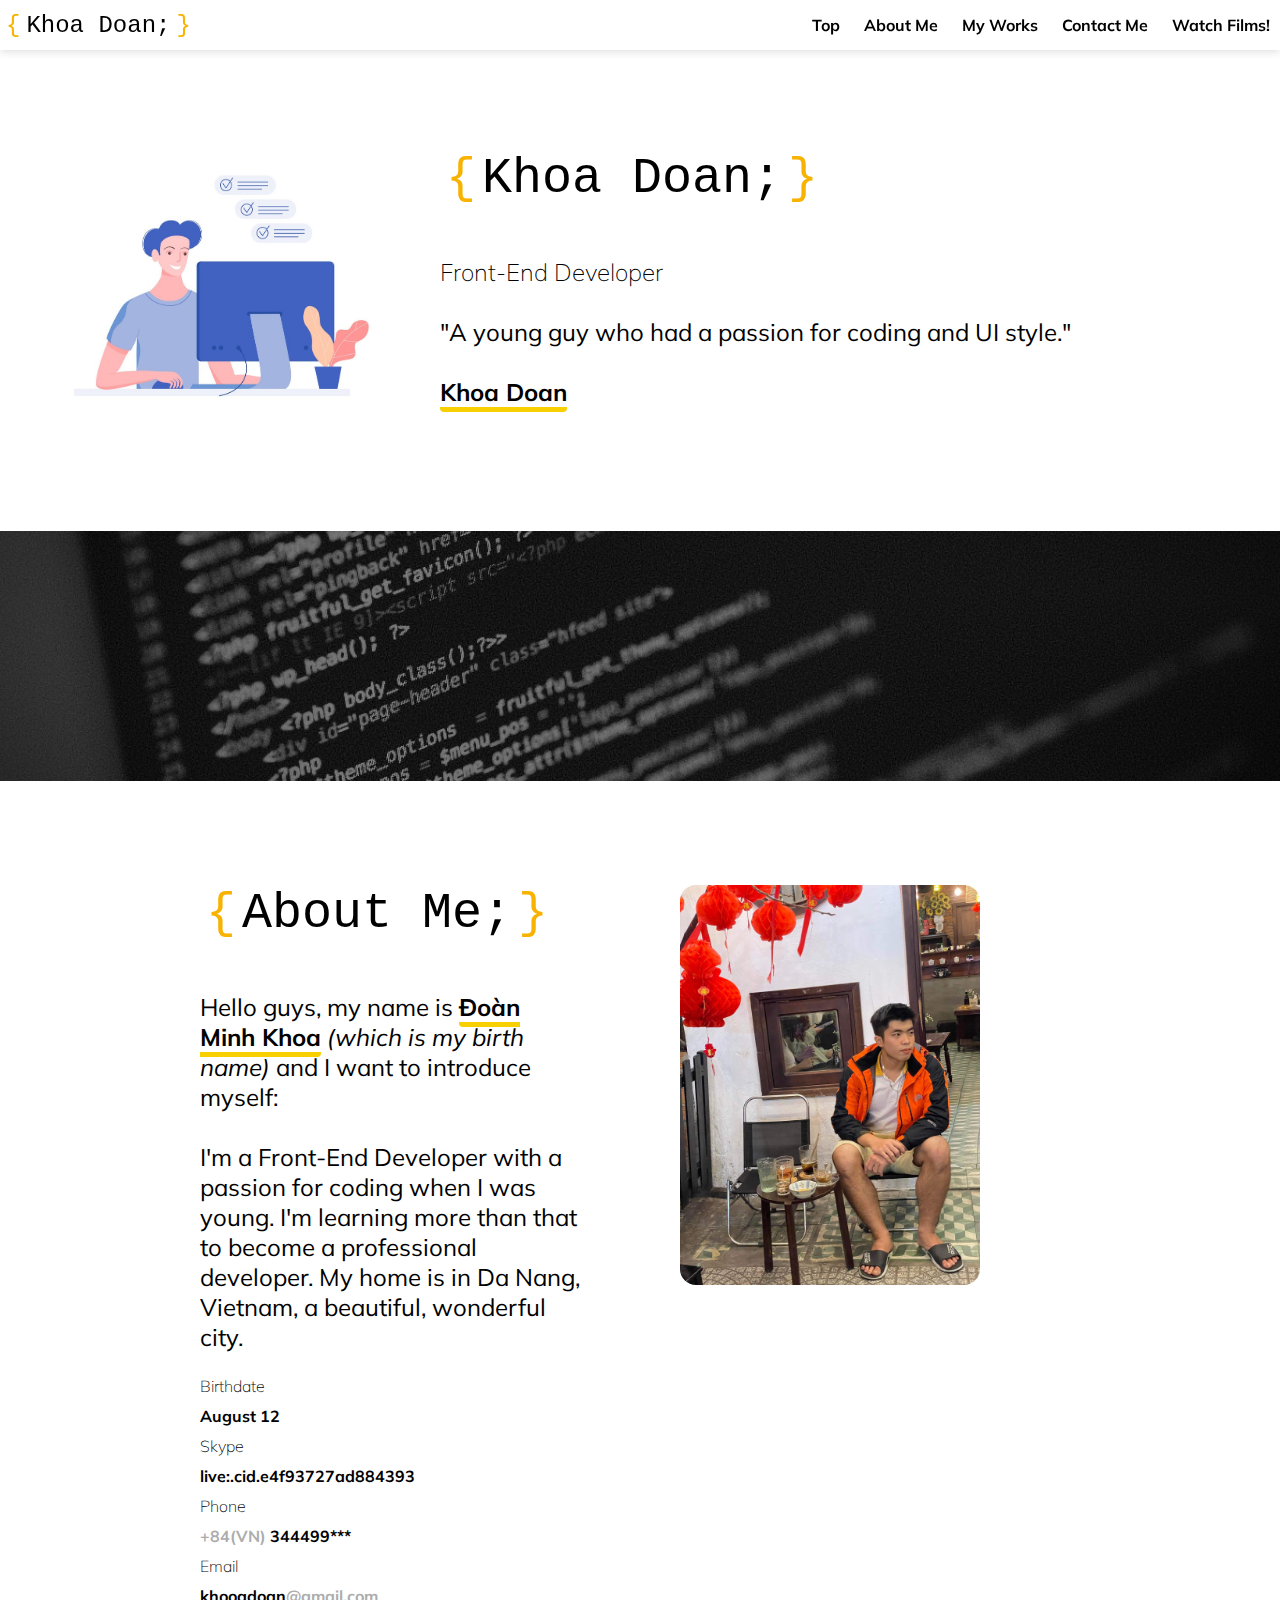
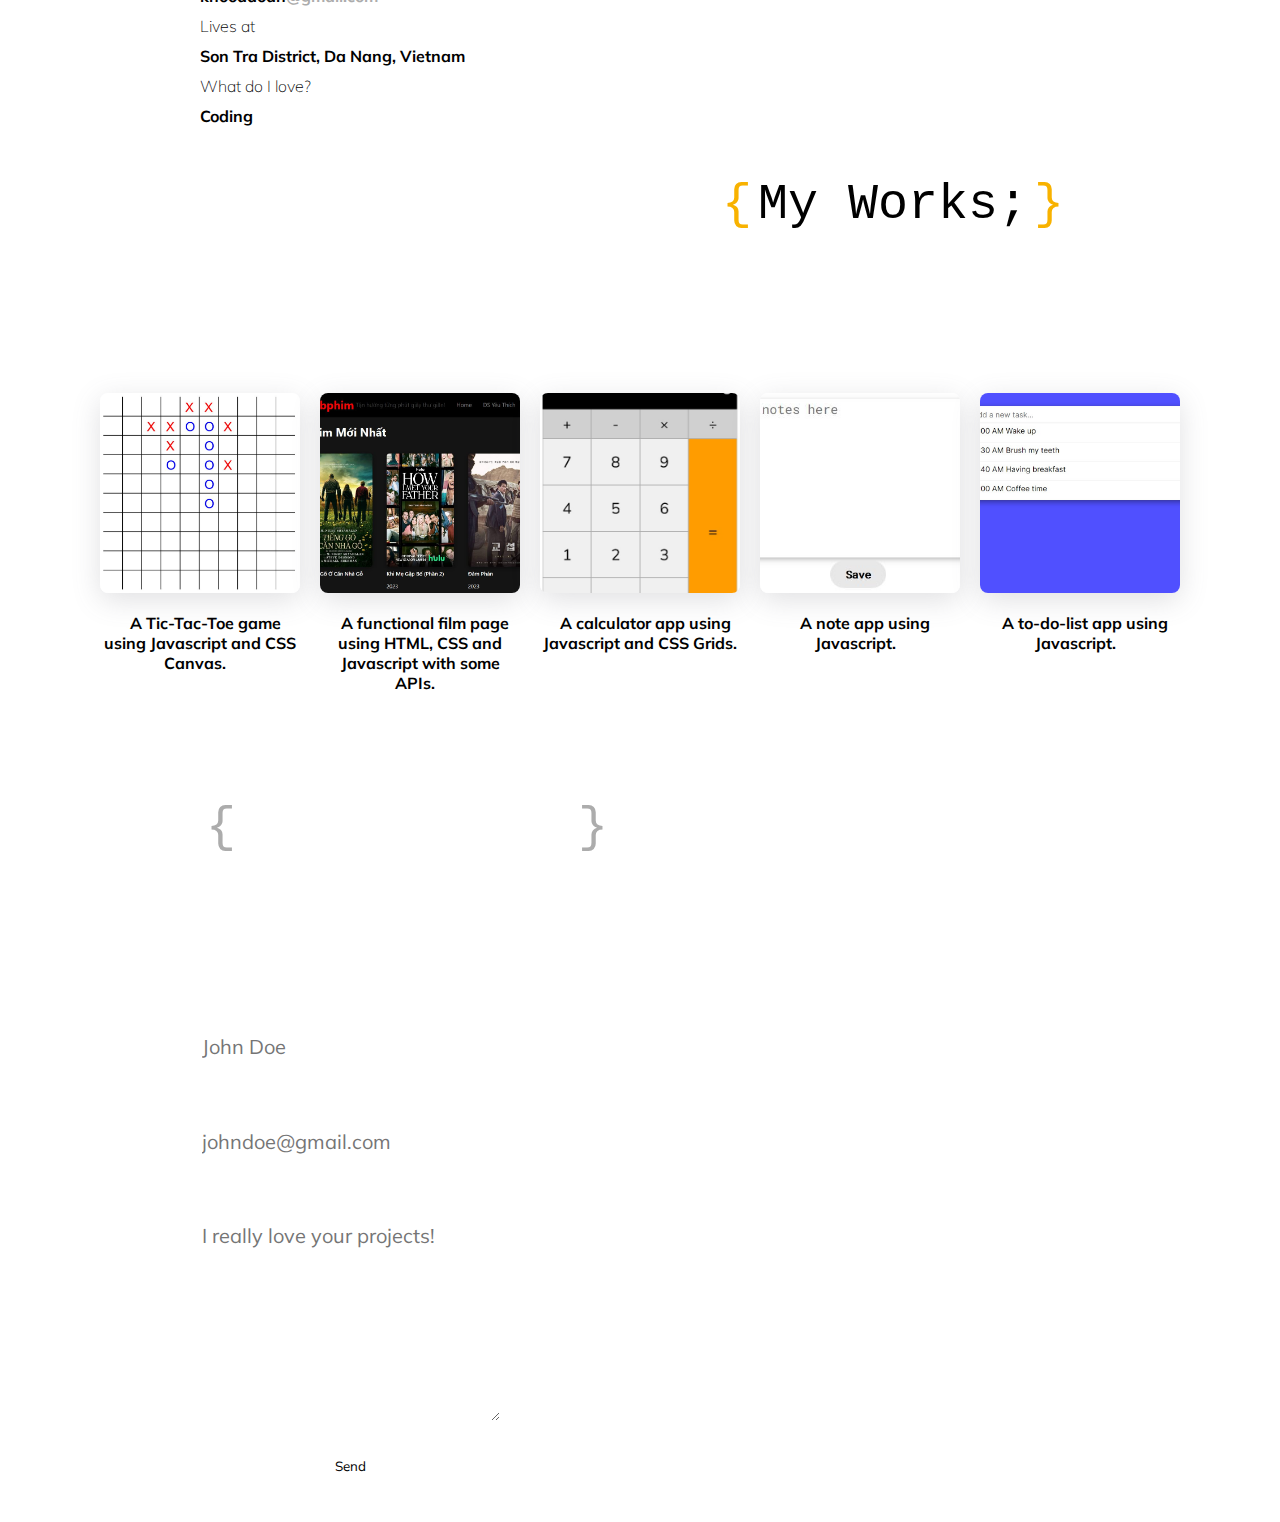
<file: index.html>
<!DOCTYPE html>
<html lang="en">
    <head>
        <meta charset="utf-8">
        <meta name="viewport" content="width=device-width, initial-scale=1.0">
        
        <!-- CSS Styles -->
        <link rel="stylesheet" href="portfolio.css">

        <!-- Google Fonts -->
        <link rel="preconnect" href="https://fonts.googleapis.com">
        <link rel="preconnect" href="https://fonts.gstatic.com" crossorigin>
        <link href="https://fonts.googleapis.com/css2?family=Mulish:wght@200;400;700;800&family=Ubuntu+Mono:wght@700&display=swap" rel="stylesheet">

        <title>Khoa Doan | Front-End Developer</title>
    </head>
    <body>  
        <!-- Navigation bar -->
        <nav>
            <div class="logo">
                <p><span>{</span>Khoa Doan;<span>}</span></p>
            </div>

            <ul>
                <li><a href="#top"><span class="bracelets">{ </span>Top<span class="bracelets"> }</span></a></li>
                <li><a href="#AboutMe"><span class="bracelets">{ </span>About Me<span class="bracelets"> }</span></a></li>
                <li><a href="#Works"><span class="bracelets">{ </span>My Works<span class="bracelets"> }</span></a></li>
                <li><a href="#contactme"><span class="bracelets">{ </span>Contact Me<span class="bracelets"> }</span></a></li>
                <li><a href="https://khooadoan.github.io/listphim.html"><span class="bracelets">{ </span>Watch Films! <span class="bracelets"> }</span></a></li>
            </ul>
        </nav>

        <!-- main section -->
        <main>
          <div id="header">
            <div class="hero">
                <img src="hero.jpg" width="300px" height="260px">
            </div>
            <div class="logo big">
                <p><span>{</span>Khoa Doan;<span>}</span></p>
            </div>
            <p class="description"><span class="light">Front-End Developer</span>
                <br><br>
                "A young guy who had a passion for coding and
                UI style."<br><br>
                <strong class="underline">Khoa Doan</strong>
            </p>
            <div class="banner"><img src="code.jpg"></div>
          </div>
          <div id="AboutMe" class="navsection"></div>
          <div id="aboutme">
            <div class="avatar"> 
                <img src="avatar.jpg" width="300px" height="400px">
            </div>
            <div class="logo big">
               <p><span>{</span>About Me;<span>}</span></p>
            </div>
            <p class="paragraph">Hello guys, my name is <strong class="underline">Đoàn Minh Khoa</strong>
                <em>(which is my birth name)</em> and I want to introduce myself:<br><br>
                I'm a Front-End Developer with a passion for coding when
               I was young. I'm learning more than that to become a
               professional developer. My home is in Da Nang, Vietnam,
               a beautiful, wonderful city. 
            </p>
            <ul>
                <li class="light">Birthdate</li>
                <li>August 12</li>
                <li class="light">Skype</li>
                <li>live:.cid.e4f93727ad884393</li>
                <li class="light">Phone</li>
                <li><span class="gray">+84(VN)</span> 344499***</li>
                <li class="light">Email</li>
                <li><a class="no-decoration black" href="mailto:khooadoan@gmail.com">khooadoan<span class="gray">@gmail.com</span></a></li>
                <li class="light">Lives at</li>
                <li>Son Tra District, Da Nang, Vietnam</li>
                <li class="light">What do I love?</li>
                <li>Coding</li>
            </ul>
            
          </div>
          <div id="Works" class="navsection"></div>
          <div id="works">
            <div class="logo big right">
                <p><span>{</span>My Works;<span>}</span></p>
            </div>
                <div class="work-container">
                   <div class="work-item">
                       <a href="https://github.com/Khooadoan/Tic-Tac-Toe" class="no-decoration" target="_blank">
                       <img src="tictactoe.jpg" width="200px" height="200px">
                       <p><span class="bracelets">{ </span>A Tic-Tac-Toe game using Javascript and CSS Canvas.<span class="bracelets"> }</span></p>
                       </a>
                   </div>
                   <div class="work-item">
                    <a href="https://github.com/Khooadoan/Khooadoan.github.io" class="no-decoration" target="_blank">
                    <img src="webphim.jpg" width="200px" height="200px">
                    <p><span class="bracelets">{ </span>A functional film page using HTML, CSS and Javascript with some APIs.<span class="bracelets"> }</span></p>
                    </a>
                   </div>
                   <div class="work-item">
                       <a href="https://github.com/Khooadoan/Calculator-App" class="no-decoration" target="_blank">
                       <img src="calculator.jpg" width="200px" height="200px">
                       <p><span class="bracelets">{ </span>A calculator app using Javascript and CSS Grids.<span class="bracelets"> }</span></p>
                       </a>
                   </div>
                   <div class="work-item">
                    <a href="https://github.com/Khooadoan/My-Notes-Website" class="no-decoration" target="_blank">
                    <img src="notes.jpg" width="200px" height="200px">
                    <p><span class="bracelets">{ </span>A note app using Javascript.<span class="bracelets"> }</span></p>
                    </a>
                   </div>
                   <div class="work-item">
                    <a href="https://github.com/Khooadoan/To-Do-List" class="no-decoration" target="_blank">
                    <img src="todolist.jpg" width="200px" height="200px">
                    <p><span class="bracelets">{ </span>A to-do-list app using Javascript.<span class="bracelets"> }</span></p>
                    </a>
                   </div>
                </div>
             </div>
          </div>
        </main>
        <!-- footer section -->
        <footer>
            <div id="contactme">
                <div id="contactmecontainer">
                <div class="logo big white">
                    <p><span class="gray">{</span>Contact Me;<span class="gray">}</span></p>
                 </div>
                 <p class="paragraph">Leave your messages and I'll contact you back later!</p>
                 <form action="https://formspree.io/f/meqwkpap" method="POST">
                    <label>
                        Name:
                        <input type="text" name="name" placeholder="John Doe" required>
                    </label>
                    <label>
                        Email:
                        <input type="email" name="email" placeholder="johndoe@gmail.com" required>
                      </label>
                      <label>
                        Message:
                        <textarea name="message" minlength="10" placeholder="I really love your projects!" required></textarea>
                      </label>
                      <!-- your other form fields go here -->
                      <button type="submit">Send</button>
                 </form>
                </div>
              </div>
        </footer>
    </body>
</html>
</file>
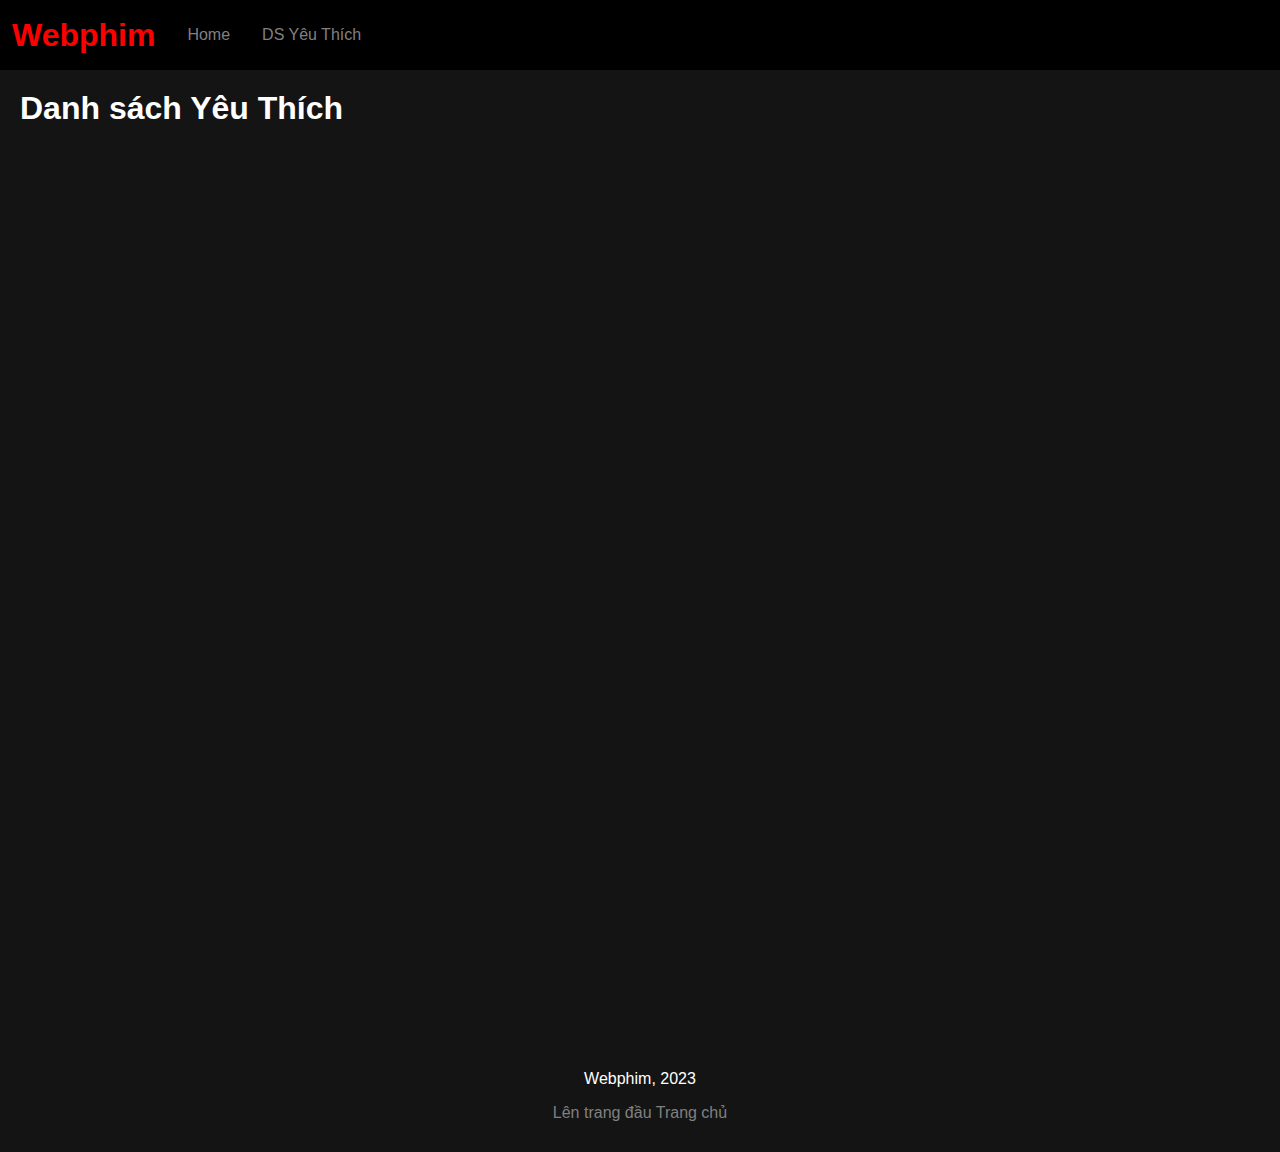
<file: listbookmarks.html>
<!DOCTYPE html>
<html>
  <head>
    <title>Webphim - Tận hưởng từng phút giây thư giãn!</title>
    <link rel="stylesheet" href="listphim.css">
    <link rel="apple-touch-icon" sizes="57x57" href="favicon/apple-icon-57x57.png">
    <link rel="apple-touch-icon" sizes="60x60" href="favicon/apple-icon-60x60.png">
    <link rel="apple-touch-icon" sizes="72x72" href="favicon/apple-icon-72x72.png">
    <link rel="apple-touch-icon" sizes="76x76" href="favicon/apple-icon-76x76.png">
    <link rel="apple-touch-icon" sizes="114x114" href="favicon/apple-icon-114x114.png">
    <link rel="apple-touch-icon" sizes="120x120" href="favicon/apple-icon-120x120.png">
    <link rel="apple-touch-icon" sizes="144x144" href="favicon/apple-icon-144x144.png">
    <link rel="apple-touch-icon" sizes="152x152" href="favicon/apple-icon-152x152.png">
    <link rel="apple-touch-icon" sizes="180x180" href="favicon/apple-icon-180x180.png">
    <link rel="icon" type="image/png" sizes="192x192"  href="favicon/android-icon-192x192.png">
    <link rel="icon" type="image/png" sizes="32x32" href="favicon/favicon-32x32.png">
    <link rel="icon" type="image/png" sizes="96x96" href="favicon/favicon-96x96.png">
    <link rel="icon" type="image/png" sizes="16x16" href="favicon/favicon-16x16.png">
    <link rel="manifest" href="/manifest.json">
    <meta name="msapplication-TileColor" content="#ffffff">
    <meta name="msapplication-TileImage" content="/ms-icon-144x144.png">
    <meta name="theme-color" content="#ffffff">
  </head>
  <body>
    <div id="navbar">
      <p id="logo"><a href="listphim.html" style="color: red; text-decoration: none;">Webphim</a></p>
      <p id="slogan">Tận hưởng từng phút giây thư giãn!</p>
      <a class="navigation" href="listphim.html?page=1">Home</a>
      <a class="navigation" href="listbookmarks.html">DS Yêu Thích</a>
    </div>

    <div id="film-container-bookmarks" class="film-container">
        <h1>Danh sách Yêu Thích<h1>
    </div>
    <div id="footer">
      <p>Webphim, 2023</p>
      <a href="#top">Lên trang đầu</a>
        <a href="listphim.html">Trang chủ</a>
      </div>
      <script src="listbookmarks.js"></script>
</body>
</html>
</file>
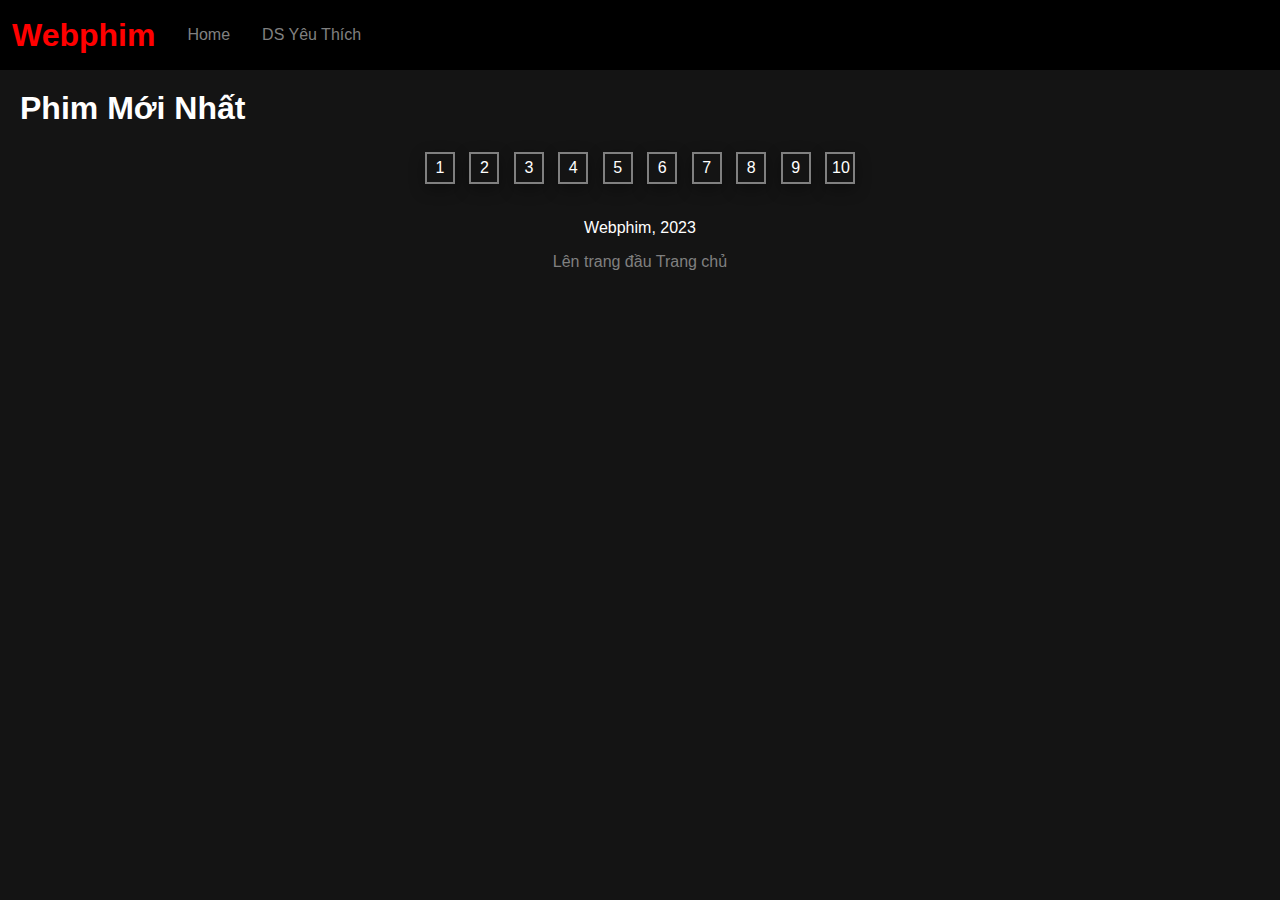
<file: listphim.html>
<!DOCTYPE html>
<html>
  <head>
    <title>Webphim - Tận hưởng từng phút giây thư giãn!</title>
    <link rel="stylesheet" href="listphim.css">
    <link rel="apple-touch-icon" sizes="57x57" href="/apple-icon-57x57.png">
    <link rel="apple-touch-icon" sizes="60x60" href="/apple-icon-60x60.png">
    <link rel="apple-touch-icon" sizes="72x72" href="/apple-icon-72x72.png">
    <link rel="apple-touch-icon" sizes="76x76" href="/apple-icon-76x76.png">
    <link rel="apple-touch-icon" sizes="114x114" href="/apple-icon-114x114.png">
    <link rel="apple-touch-icon" sizes="120x120" href="/apple-icon-120x120.png">
    <link rel="apple-touch-icon" sizes="144x144" href="/apple-icon-144x144.png">
    <link rel="apple-touch-icon" sizes="152x152" href="/apple-icon-152x152.png">
    <link rel="apple-touch-icon" sizes="180x180" href="/apple-icon-180x180.png">
    <link rel="icon" type="image/png" sizes="192x192"  href="/android-icon-192x192.png">
    <link rel="icon" type="image/png" sizes="32x32" href="/favicon-32x32.png">
    <link rel="icon" type="image/png" sizes="96x96" href="/favicon-96x96.png">
    <link rel="icon" type="image/png" sizes="16x16" href="/favicon-16x16.png">
    <link rel="manifest" href="/manifest.json">
    <meta name="msapplication-TileColor" content="#ffffff">
    <meta name="msapplication-TileImage" content="/ms-icon-144x144.png">
    <meta name="theme-color" content="#ffffff">
  </head>
  <body>
    <div id="navbar">
      <p id="logo"><a href="listphim.html" style="color: red; text-decoration: none;">Webphim</a></p>
      <p id="slogan">Tận hưởng từng phút giây thư giãn!</p>
      <a class="navigation" href="listphim.html?page=1">Home</a>
      <a class="navigation" href="listbookmarks.html">DS Yêu Thích</a>
    </div>

    <div id="film-container" class="film-container">
        <h1>Phim Mới Nhất</h1>

    </div>
    <div id="pagebuttoncontainer">
      <a class="pagebutton" href="/listphim.html?page=1">1</a>
      <a class="pagebutton" href="/listphim.html?page=2">2</a>
      <a class="pagebutton" href="/listphim.html?page=3">3</a>
      <a class="pagebutton" href="/listphim.html?page=4">4</a>
      <a class="pagebutton" href="/listphim.html?page=5">5</a>
      <a class="pagebutton" href="/listphim.html?page=6">6</a>
      <a class="pagebutton" href="/listphim.html?page=7">7</a>
      <a class="pagebutton" href="/listphim.html?page=8">8</a>
      <a class="pagebutton" href="/listphim.html?page=9">9</a>
      <a class="pagebutton" href="/listphim.html?page=10">10</a>
    </div>
    <div id="footer">
      <p>Webphim, 2023</p>
      <a href="#top">Lên trang đầu</a>
        <a href="listphim.html">Trang chủ</a>
      </div>
      <script src="listphim.js"></script>
</body>
</html>
</file>
<file: portfolio.css>
* {
    box-sizing: border-box;
}

html {
    scroll-behavior: smooth;
}

body {
    margin: 0;
    font-family: "Mulish", sans-serif;
}

nav {
    height: 50px;
    width: 100%;
    display: flex;
    position: fixed;
    align-items: center;
    box-shadow: rgba(99, 99, 99, 0.2) 0px 2px 8px 0px;
    top: 0px;
    background: white;
    z-index: 3;
}

.logo {
    font-family: "Ubuntu Mono", monospace;
    font-size: 24px;
    white-space: nowrap;
}

.logo span {
    color: #f8b200;
    margin: 0 6px;
}

nav ul {
    margin-left: auto;
    padding: 0;
    list-style: none;
}

nav ul li {
    display: inline-block;
    margin: 0;
    font-weight: 700;
}

nav ul li a {
    color: black;
    text-decoration: none;
}

nav ul li:hover {
    cursor: pointer;
}

nav ul li:hover a .bracelets{
    visibility: visible;
}

main {
    margin-top: 150px;
}

.hero {
    float: left;
    margin: 0 70px;
}

.big {
    font-size: 50px;
}

.description {
    font-size: 24px;
}

#header {
    height: auto;
}

#aboutme {
    height: auto;
    margin: 0 200px;
}

.paragraph {
    width: 50%;
    min-width: 300px;
    font-size: 24px;
}

.avatar {
    float: right;
    margin: 0 100px 50px;
}

.avatar img {
    border-radius: 16px;
}

.navsection {
    position: relative;
    bottom: 100px;
}

.underline {
    border-bottom: 5px solid #f8cf00;
    border-radius: 4px;
}

.banner img {
   margin-top: 100px;
   width: 100%;
   height: 300px; 
   padding-bottom: 50px;
   object-fit: cover;
}

.right {
    text-align: right;
}

#works {
    margin: 0 10px;
    height: auto;
}

#works .logo {
    margin: 0 200px;
}

.light {
    font-weight: 200 !important;
}

#aboutme ul {
    list-style: none;
    padding: 0;
}

#aboutme ul li {
    margin: 10px 0;
    font-size: 16px;
    font-weight: 700;
}

.gray {
    color: #acacac !important;
}

.no-decoration {
    text-decoration: none;
}

.black {
    color: black;
}

.work-container {
    margin-top: 150px;
    display: flex;
    width: 100%;
    justify-content: center;
    flex-wrap: wrap;
}

.work-item img {
    border-radius: 8px;
    box-shadow: rgba(100, 100, 111, 0.2) 0px 7px 29px 0px;
    object-fit: cover;
}

.work-item {
    margin: 10px;
}

.work-item p{
    text-align: center;
    width: 200px;
    color: black;
    text-decoration: none;
    font-weight: 700;
}

.bracelets {
    visibility: hidden;
    font-weight: 700;
    color: #f8b200
}

.work-item:hover .bracelets {
    visibility: visible;
}

#contactmecontainer {
    margin: 0 200px;
    color: white;
}

#contactme {
    width: 100%;
    height: 800px;
    background: url("code.jpg");
    background: url(code.jpg) no-repeat center center fixed;
    -webkit-background-size: cover;
    -moz-background-size: cover;
    -o-background-size: cover;
    background-size: cover;
    padding-top: 30px;
}

.white {
    color: white !important;
}

form label {
    font-size: 20px;
    display: block;
    margin: 30px 0;
}

form input {
    border: none;
    font-family: "Mulish", sans-serif;
    display: block;
    width: 300px;
    height: 30px;
    font-size: 20px;
    margin-top: 10px;
}

form textarea {
    border: none;
    font-family: "Mulish", sans-serif;
    display: block;
    height: 200px;
    width: 300px;
    margin-top: 10px;
    font-size: 20px;
}

form button {
    width: 300px;
    border: none;
    background: white;
    height: 30px;
    border-radius: 8px;
    font-family: "Mulish", sans-serif;
}

form button:hover {
    cursor: pointer;
    background: #0033ff;
    color: #ffffff;
}

@media only screen and (max-width: 1200px) {

     .avatar {
       float: none;
     }
  }

@media only screen and (max-width: 800px) {
    .hero {
        float: none;
    }

    #header p {
        margin-left: 30px;
    }

    #works .logo {
        margin: 0 100px;
    }

     .avatar {
       float: none;
     }
  }

@media only screen and (max-width: 650px) {
    nav .logo {
        display: none;
    } 

    .hero {
        float: none;
        
    }

    #header p {
        margin-left: 30px;
        width: 250px;
    }

     .avatar {
       float: none;
       margin-left: 15px;
     }

     #aboutme{
        margin-left: 10px;
     }

     #works .logo {
        margin: 0 10px;
    }

     #contactmecontainer {
        margin: 0 25px;
     }

     nav ul li {
        margin: 5px 0;
     }
  }
</file>
<file: listphim.css>
* {
    box-sizing: border-box;
    font-family: 'Segoe UI', Tahoma, Geneva, Verdana, sans-serif;
    color: white;
}

body {
    margin: 0;
    padding: 0;
    background: rgb(20, 20, 20);
}

#film-container-bookmarks {
    width: 100%;
    height: 950px;
}

#film-container {
    width: 100%;
}

.film-item img {
    width: 190px;
    height: 320px;
    margin-bottom: 5px;
    box-shadow: rgba(0, 0, 0, 0.35) 0px 5px 15px;
    border-radius: 8px;
}

.film-item {
    width: 190px;
    display: inline-block;
    margin: 20px;
    position: relative;
    height: 400px;
}

.film-container h1{
    margin: 20px;
}

.film-container a {
    text-decoration: none;
    color: white;
    font-weight: 600;
    font-size: 15px;
}

.year {
    font-weight: 400;
    margin-top: 0;
}

#navbar {
    width: 100%;
    height: 70px;
    background: black;
    display: flex;
    align-items: center;
}

#logo{
    font-size: 32px;
    margin-left: 12px;
    font-weight: 700;
}

#slogan{
    color: rgb(60, 60, 60);
    margin-left: 5px;
}

.navigation{
    color: gray;
    text-decoration: none;
    margin-left: 32px;
}

.title-name {
    font-size: 15px;
    font-weight: 600;
    margin: 0;
    display: block;
    height: 35px;
}

.navigation:hover {
    color: white;
}

.film-item .title-name:hover {
    color: red;
}

.film-item .year:hover {
    color: red;
}

#footer {
    text-align: center;
    margin: 30px 0;
    color: gray;
}

#footer a {
    color: gray;
    text-decoration: none;
}

#footer a:hover {
    text-decoration: underline;
}

@media screen and (max-width: 1400px) {
     #slogan {
        display: none;
     }
  }

@media screen and (max-width: 700px) {
     #slogan {
        display: none;
     }

     #logo {
        display: none;
     }
     .navigation {
        font-size: 12px;
        margin-left: 16px;
     }
  }

#pagebuttoncontainer {
    text-align: center;
}

.pagebutton {
    background: none;
    display: inline-block;
    text-decoration: none;
    text-align: center;
    box-shadow: rgba(0, 0, 0, 0.35) 0px 5px 15px;
    border: 2px solid gray;
    cursor: pointer;
    margin: 5px;
    padding: 5px;
    width: 30px;
}

.pagebutton:hover {
    border: 2px solid white;
    background: red;
}
</file>
